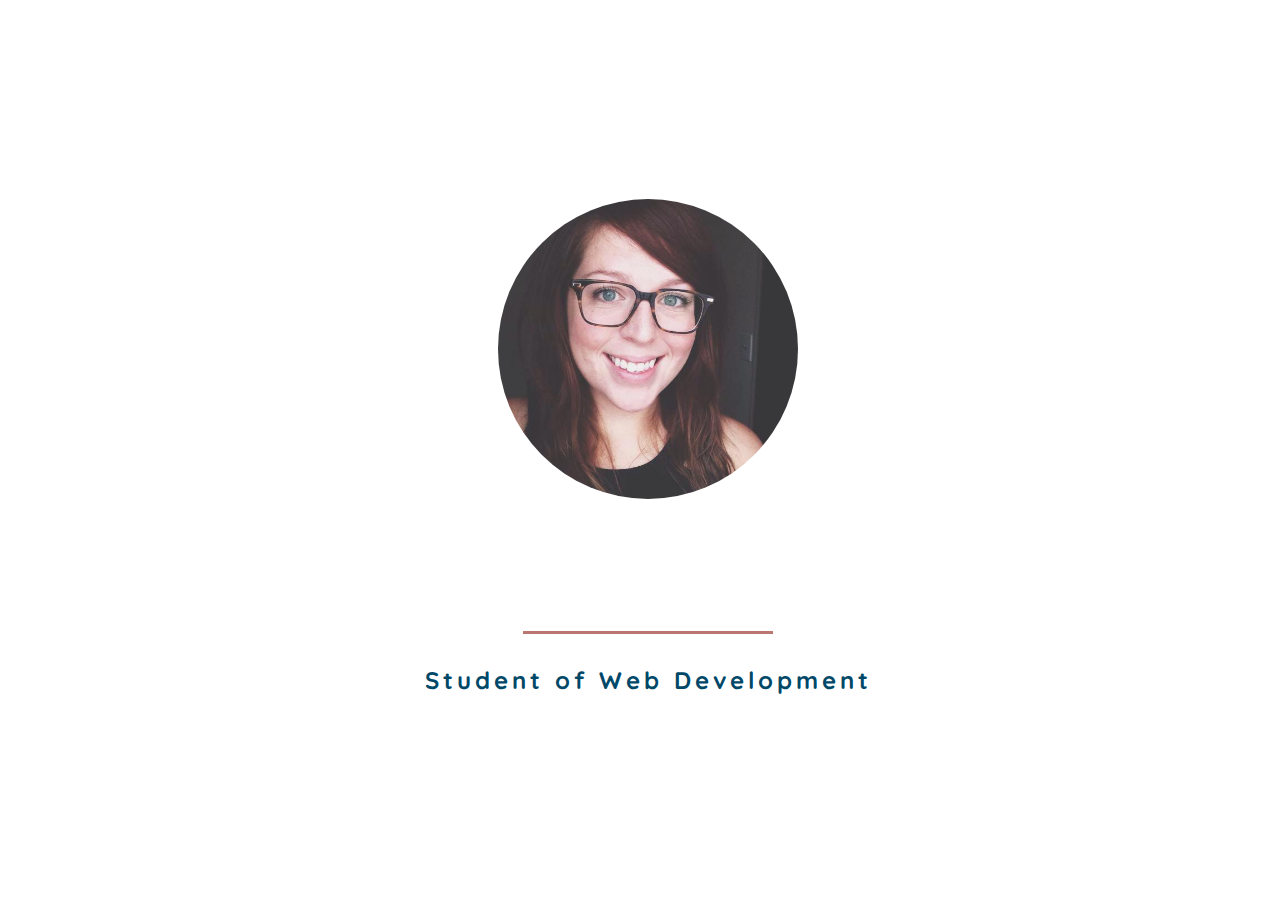
<file: index.html>
<!DOCTYPE html>
<html lang="en">

<head>
  <meta charset="UTF-8">
  <meta name="viewport" content="width=device-width, initial-scale=1.0">
  <meta http-equiv="X-UA-Compatible" content="ie=edge">
  <link rel="stylesheet" href="./style.css">
  <link href="https://fonts.googleapis.com/css2?family=Abel&family=Quicksand:wght@500&display=swap" rel="stylesheet">
  <title>My Portfolio</title>
</head>

<body>
  <header>
    <nav>
      <a href="./imagegallery/imagegallery.html">Portfolio</a>
      <a href="./aboutme/aboutpage.html">About</a>
      <a href="https://medium.com/@destinysetzer">Blog</a>
      <a href="./contact/contact.html">Contact</a>
      <a href="#">Home</a>
    </nav>
  </header>
  <main>
    <img src="./myProfilePic.jpg" id="profile-pic" alt="Head shot of Me">
    <br>
    <h1>Destiny Setzer</h1>
    <h2>Student of Web Development</h2>
    <a class="small-text" href="https://austincodingacademy.com/">© Austin Coding Academy</a>
  </main>
</body>

</html>
</file>
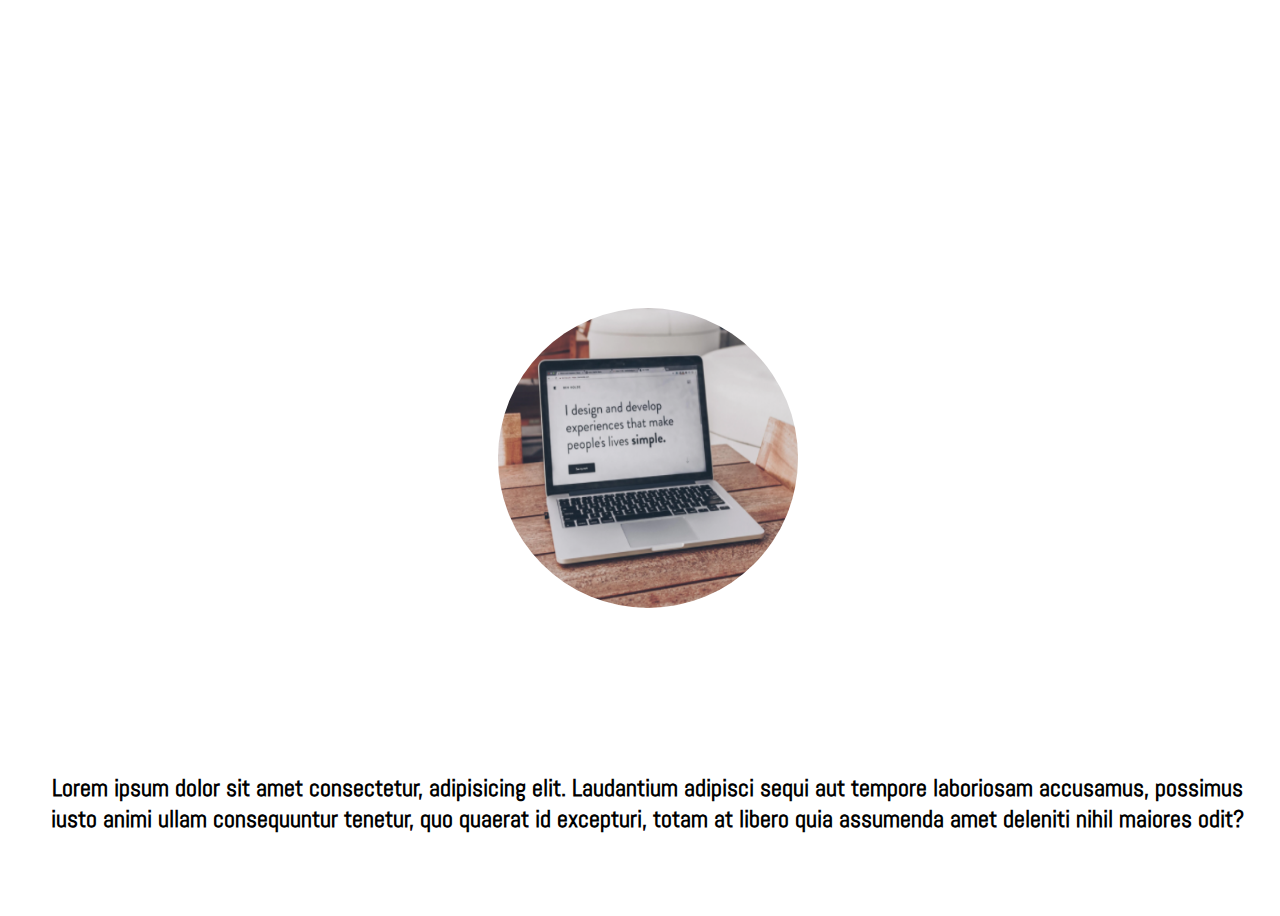
<file: aboutme/aboutpage.html>
<!DOCTYPE html>
<html lang="en">

<head>
  <meta charset="UTF-8">
  <meta name="viewport" content="width=device-width, initial-scale=1.0">
  <meta http-equiv="X-UA-Compatible" content="ie=edge">
  <link rel="stylesheet" href="./aboutstyle.css">
  <link href="https://fonts.googleapis.com/css2?family=Abel&family=Quicksand:wght@500&display=swap" rel="stylesheet">
  <title>About Me</title>
</head>

<body class="grid-container">
  <!--grid container-->
  <!-- <header>  -->
  <div class="nav">
    <nav>
      <a href="./../imagegallery/imagegallery.html">Portfolio</a>
      <a href="./../aboutme/aboutpage.html">About</a>
      <a href="https://medium.com/@destinysetzer">Blog</a>
      <a href="./../contact/contact.html">Contact</a>
      <a href="./../index.html">Home</a>
    </nav>
  </div>
  <!-- </header> -->
  <div class="profilepic">
    <!--pic in center of page-->
    <img src="./../aboutpage.jpg" id="profile-pic" alt="i design to make peoples lives simple">
  </div>
  <div class="aboutme">
    <!--about me text-->
    <h1>About Me</h1>
    <h2>Lorem ipsum dolor sit amet consectetur, adipisicing elit. Laudantium adipisci sequi aut tempore laboriosam
      accusamus, possimus iusto animi ullam consequuntur tenetur, quo quaerat id excepturi, totam at libero quia
      assumenda amet deleniti nihil maiores odit?</h2>
  </div>
</body>

</html>
</file>
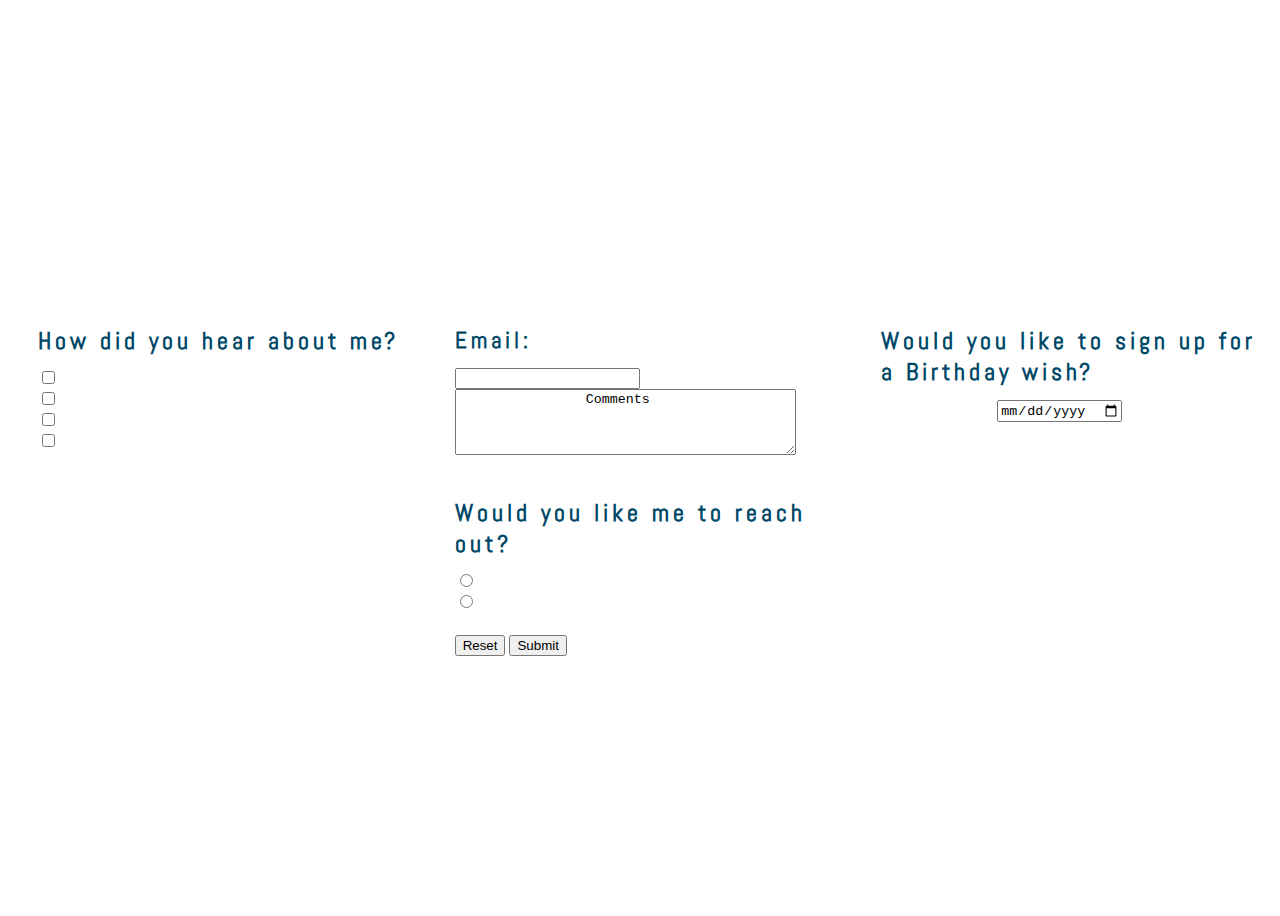
<file: contact/contact.html>
<!DOCTYPE html>
<html lang="en">

<head>
    <meta charset="UTF-8">
    <meta name="viewport" content="width=device-width, initial-scale=1.0">
    <link rel="stylesheet" href="contactstyle.css">
    <link href="https://fonts.googleapis.com/css2?family=Abel&family=Quicksand:wght@500&display=swap" rel="stylesheet">
    <title>Contact Me</title>
</head>

<body>
    <div class="grid-container">
        <div class="nav">
            <nav>
                <a href="./../imagegallery/imagegallery.html">Portfolio</a>
                <a href="./../aboutme/aboutpage.html">About</a>
                <a href="https://medium.com/@destinysetzer">Blog</a>
                <a href="./../contact/contact.html">Contact</a>
                <a href="./../index.html">Home</a>
            </nav>
        </div>
        <div class="profilepic">
            <h1>Contact Me</h1>
        </div>
        <div class="email">
            <form action="results.html" method="GET" enctype="multipart/form-data">
                <label for="email">
                    <h2>Email:</h2>
                </label>
                <input type="email" id="email" name="email" required>
                <br>
                <textarea rows="4" cols="40" name="comment" form="usrform" maxlenth="500" minlength="20">
                Comments</textarea>
                <br>
        </div>
        <div class="contact-back">
            <h2>Would you like me to reach out?</h2>
            <input type="radio" id="yes" name="checked" value="yes">
            <label for="male">Yes Please</label><br>
            <input type="radio" id="no" name="checked" value="no">
            <label for="female">No Thanks</label><br>
            <br>
            <button type="reset">Reset</button>
            <button type="submit">Submit</button>
        </div>
        <div class="birthday">
            <h2>Would you like to sign up for a Birthday wish?</h2>
            <label for="birthday">Enter Your Birthday:</label>
            <input type="date" id="birthday" name="birthday">
        </div>
        <div class="checkbox">
            <h2>How did you hear about me?</h2>
            <input type="checkbox" id="heardfrom1" name="heardfrom1" value="classmate">
            <label for="heardfrom1"> Classmate</label><br>
            <input type="checkbox" id="heardfrom2" name="heardfrom2" value="resume">
            <label for="heardfrom2"> Resume Submission</label><br>
            <input type="checkbox" id="heardfrom3" name="heardfrom3" value="linkedin">
            <label for="heardfrom3"> LinkedIn</label><br>
            <input type="checkbox" id="heardfrom4" name="heardfrom4" value="coding">
            <label for="heardfrom3"> Coding Academy Rec</label><br>
            <br>
            </form>
        </div>
    </div>
    <!--close grid-container-->
    <script src="contact.js"></script>
</body>

</html>
</file>
<file: style.css>
body {
    font-family: 'Quicksand', sans-serif;
    background-image: url("https://cdn.pixabay.com/photo/2020/06/10/14/19/landscape-5282903_1280.jpg");
    background-repeat: no-repeat;
    background-size: 1600px 1000px;
    width: 100vw;
    height: 100vh;
  }

  main {
    height: auto;
    width: 100%;
    display: grid;
    grid-template-columns: 30% 40% 30%;
  }

  nav > a {
    margin: 2% 1% 3%;
    height: 15%;
    width: 15%;
    color: white;
    font-family: 'Abel', sans-serif;
    font-size: 20px;
    border-radius: 5px;
    background: transparent;
    padding: 10px;
    text-align: center;
    border: 2px solid white;
    text-decoration: none;
  }

  nav {
    display: flex;
    justify-content: center;
    width: 100%;
    padding-right: 2%;
    filter:opacity(70%);
  }
  
  #profile-pic {
    width: 300px;
    height: 300px;
    border-radius: 50%;
    margin: 15% auto;
    grid-column: 2/3;
  }

  h1 {
    color:white;
    grid-column: 2/3;
    margin: 3% auto;
    font-family: 'Abel', sans-serif;
    border-bottom: 3px solid #BA776F;
    letter-spacing: 5px;
  }

  h2 {
    grid-column: 2/3;
    margin: 3% auto;
    color: #004868;
    letter-spacing: 4px;
  }

  .small-text {
    grid-column: 2/3;
    color: white;
    font-size: 10px;
    margin: 3% auto;
  }
</file>
<file: aboutme/aboutstyle.css>
.grid-container {
  display: grid;
  grid-template-columns: 1fr 1fr 1fr;
  grid-template-rows: 1fr 1fr 1fr;
  grid-template-areas: 
  "nav nav nav"
  ". profilepic ."
  "aboutme aboutme aboutme"
  ;
}

body {
  font-family: 'Abel', sans-serif;
  background-image: url("https://cdn.pixabay.com/photo/2020/06/10/14/19/landscape-5282903_1280.jpg");
  background-repeat: no-repeat;
  background-size: cover;
  width: 100vw;
  height: 100vh;
}

nav > a {
  margin: 2% 1% 3%;
  height: 15%;
  width: 15%;
  color: white;
  font-size: 20px;
  border-radius: 5px;
  background: transparent;
  padding: 10px;
  text-align: center;
  border: 2px solid white;
  text-decoration: none;
}

nav {
  display: flex;
  justify-content: center;
  width: 100%;
  padding-right: 2%;
  filter:opacity(70%);
}

h1 {
  color:white;
  margin: 3% auto;
  padding: 10px;
  border-radius: 5px;
  letter-spacing: 5px;
  font-size: 55px;
  text-align: center;
}

#profile-pic {
  width: 300px;
  height: 300px;
  border-radius: 50%;
  align-content: center;
}

.nav {
  grid-area: nav;
}

.profilepic {
  grid-area: profilepic;
  display: flex;
  justify-content: center;
}

.aboutme { 
  grid-area: aboutme;
  text-align: center;
  margin-left: 20px;
  margin-right: 20px;
}

@media (max-width: 992px) {
  .grid-container {
      grid-template-columns: repeat(2, 1fr);
      grid-template-rows: 1fr 2fr 2fr;
      grid-template-areas: 
      "nav nav"
      "profilepic profilepic"
      "aboutme aboutme";
  }
}


@media (max-width: 576px) {
.grid-container {
  grid-template-columns: 1fr;
  grid-template-rows: 1fr 2fr 2fr;
  grid-template-areas: 
  "nav"
  "profilepic"
  "aboutme";
  }
}
</file>
<file: contact/contactstyle.css>
body {
  background-image: url("https://cdn.pixabay.com/photo/2020/06/10/14/19/landscape-5282903_1280.jpg");
  background-repeat: no-repeat;
  background-size: cover;
  width: 100vw;
  height: 100vh;
}

.grid-container { 
  display: grid;
  grid-template-columns: repeat(3, 1fr);
  grid-template-rows: .5fr 1fr 1fr 1fr;
  grid-template-areas: 
  "nav nav nav"
  ". profilepic ."
  "checks email birthday"
  ". contact .";
}

#profile-pic {
  width: 300px;
  height: 300px;
  border-radius: 50%;
  margin: 15% auto;
}

nav > a {
  margin: 2% 1% 3%;
  height: 15%;
  width: 15%;
  color: white;
  font-size: 20px;
  border-radius: 5px;
  background: transparent;
  padding: 10px;
  text-align: center;
  border: 2px solid white;
  text-decoration: none;
}

nav {
  display: flex;
  justify-content: center;
  width: 100%;
  padding-right: 2%;
  filter:opacity(70%);
}

body {
  font-family: 'Abel', sans-serif;
}

h1 {
  color:white;
  margin: 3% auto;
  padding: 10px;
  border-radius: 5px;
  letter-spacing: 5px;
  font-size: 55px;
  text-align: center;
}

h2 {
  margin: 3% auto;
  color: #004868;
  letter-spacing: 4px;
}

input[type=submit] {
  padding:2px 15px; 
  background-color: #C0948C;
  border:1px solid white;
  cursor:pointer;
  border-radius: 5px; 
  color: whitesmoke;
  font-size: large;
  font-family: 'Abel', sans-serif;
}

label {
  color: white;
  font-size: 15px;
}


.nav {
  grid-area: nav;
  background-color: transparent;
  margin-top: 20px;
  filter:opacity(90%)
}

.profilepic {
  grid-area: profilepic;
  margin-bottom: 30px;
}

.email {
  grid-area: email;
  margin-left: 20px;
}

.contact-back {
  grid-area: contact;
  margin-left: 20px;
}

.birthday {
  grid-area: birthday;
  margin-right: 20px;
  margin-left: 20px;
}

.checkbox {
  grid-area: checks;
  margin-left: 30px;
}

@media (max-width: 992px) {
  .grid-container {
      grid-template-columns: repeat(2, 1fr);
      grid-template-rows: .5fr 1fr 1fr 1fr;
      grid-template-areas: 
      "nav nav"
      "profilepic profilepic"
      "checks email"
      "birthday contact ";
  }

 .profilepic {
     margin-left: 20px;
     margin-right: 20px;
 }

 .email {
     margin-right: 20px;
 }

 .contact-back {
     margin-right: 20px;
 }
}


@media (max-width: 576px) {
.grid-container {
  grid-template-columns: 1fr;
  grid-template-rows: repeat(6, 1fr);
  grid-template-areas: 
  "nav"
  "profilepic"
  "checks"
  "email"
  "birthday"
  "contact";
  }

h1 {
  margin-left: 30px;
}

.profilepic {
  margin: 10px auto;
}
}
</file>
